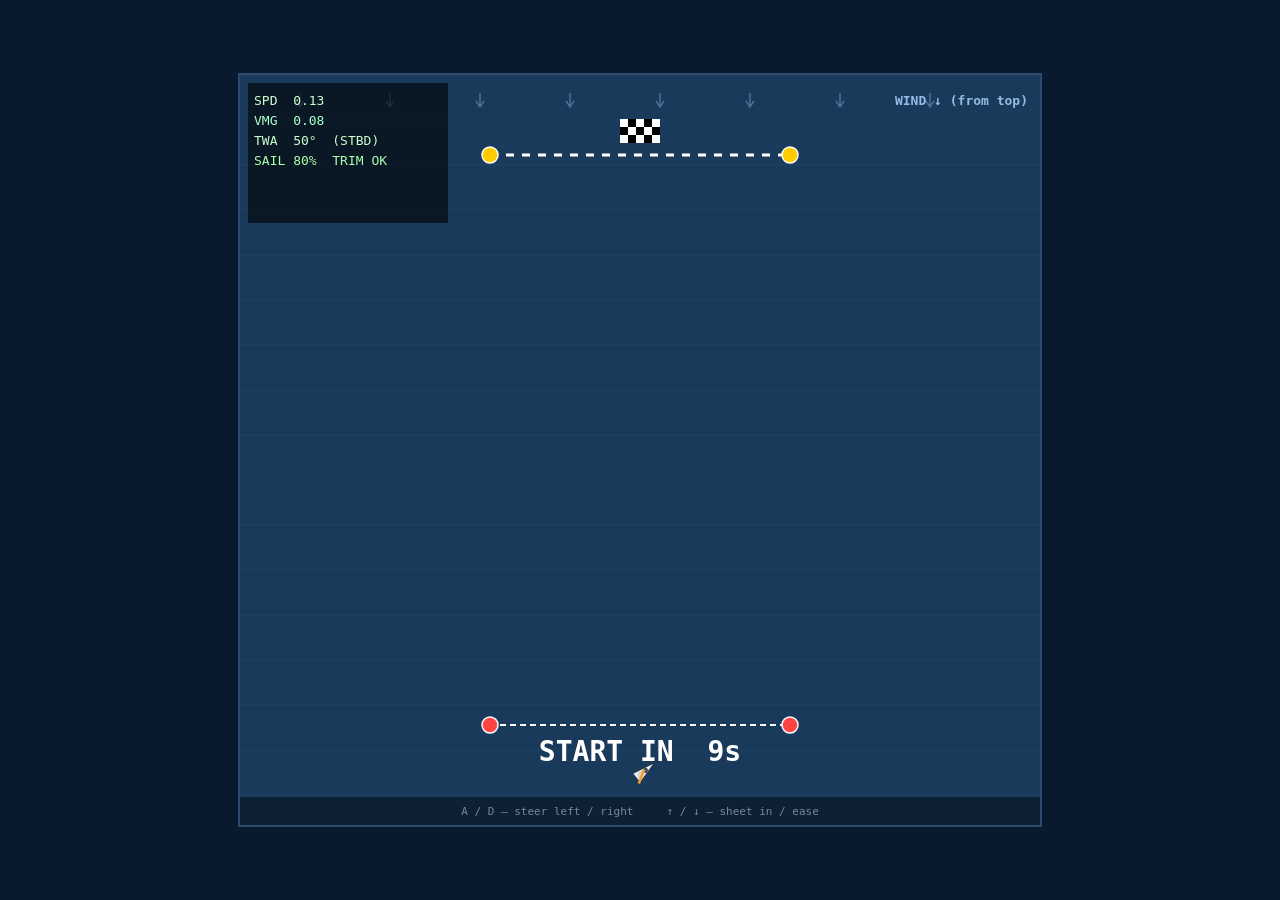
<file: index.html>
<!DOCTYPE html>
<html lang="en">
<head>
  <meta charset="UTF-8">
  <meta name="viewport" content="width=device-width, initial-scale=1.0">
  <title>Sailing Sim</title>
  <link rel="stylesheet" href="css/style.css">
</head>
<body>
  <canvas id="game" width="800" height="750"></canvas>

  <script type="module">
    import { getInitialState, step } from './js/physics.js';
    import { createControls } from './js/controls.js';
    import { createRenderer } from './js/renderer.js';
    import { createRaceState, updateRace, CANVAS_W, CANVAS_H } from './js/game.js';

    const canvas   = document.getElementById('game');
    const renderer = createRenderer(canvas);
    const controls = createControls();

    let boatState = getInitialState();
    let raceState = createRaceState();
    let lastTime  = null;

    function loop(timestamp) {
      if (!lastTime) lastTime = timestamp;
      const dt = Math.min((timestamp - lastTime) / 1000, 0.05);
      lastTime = timestamp;

      // Stop advancing physics once the race is finished
      if (raceState.phase !== 'finished') {
        const ctrl = controls.sample(dt);
        boatState  = step(boatState, ctrl, dt);

        // Clamp boat to canvas so it can't sail off-screen during play
        boatState = {
          ...boatState,
          x: Math.max(0, Math.min(CANVAS_W, boatState.x)),
          y: Math.max(0, Math.min(CANVAS_H, boatState.y)),
        };
      }

      raceState = updateRace(raceState, boatState, dt);
      renderer.draw(boatState, raceState);
      requestAnimationFrame(loop);
    }

    requestAnimationFrame(loop);
  </script>
</body>
</html>
</file>
<file: css/style.css>
*, *::before, *::after { box-sizing: border-box; margin: 0; padding: 0; }

body {
  background: #0a1a2e;
  display: flex;
  justify-content: center;
  align-items: center;
  min-height: 100vh;
  font-family: monospace;
}

canvas {
  display: block;
  border: 2px solid #2a4a6e;
  image-rendering: pixelated;
}
</file>
